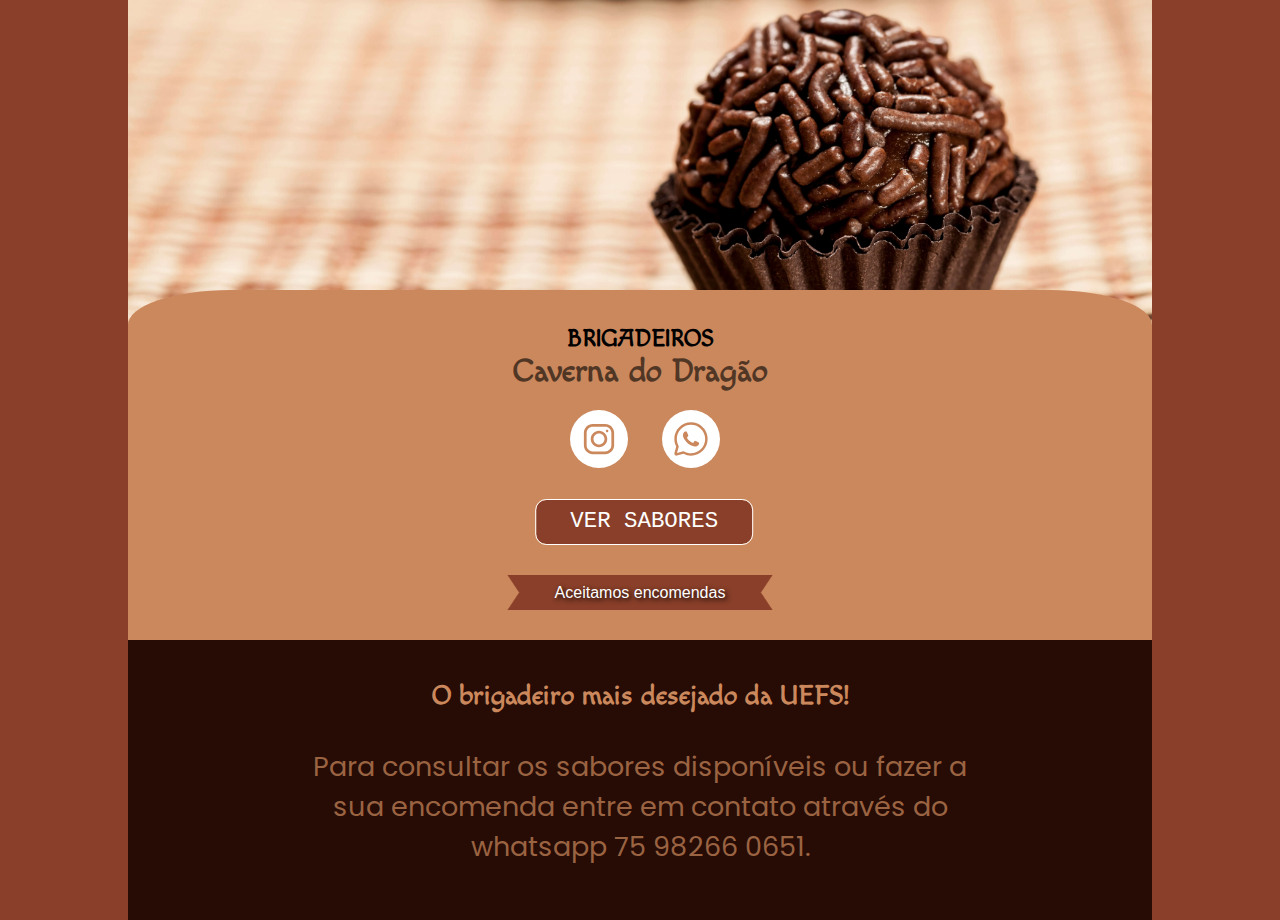
<file: index.html>
<!DOCTYPE html>
<html lang="pt-br">
<head>
    <meta charset="UTF-8">
    <meta http-equiv="X-UA-Compatible" content="IE=edge">
    <meta name="viewport" content="width=device-width, initial-scale=1.0">
    <link rel="icon" href="./imagens/brigadeiro-48.png">
    <link rel="stylesheet" href="./CSS/style.css">
    <title>Caverna do Dragão</title>
    <link rel="preconnect" href="https://fonts.googleapis.com">
    <link rel="preconnect" href="https://fonts.gstatic.com" crossorigin>
    <link href="https://fonts.googleapis.com/css2?family=Macondo&display=swap" rel="stylesheet">

    <link rel="preconnect" href="https://fonts.googleapis.com">
    <link rel="preconnect" href="https://fonts.gstatic.com" crossorigin>
    <link href="https://fonts.googleapis.com/css2?family=Poppins&display=swap" rel="stylesheet">
    

</head>
<body>
    <div id="header">
    </div>
    
    <main>
        <h2>BRIGADEIROS</h2>
        <h1>Caverna do Dragão</h1>
        
        <nav id="contato"> 
        <a href="https://www.instagram.com/cvernadodragao/"><div id="insta"> <svg fill="#cb885d" xmlns="http://www.w3.org/2000/svg"  viewBox="0 0 32 32" width="44px" height="44px"><path d="M 11.46875 5 C 7.917969 5 5 7.914063 5 11.46875 L 5 20.53125 C 5 24.082031 7.914063 27 11.46875 27 L 20.53125 27 C 24.082031 27 27 24.085938 27 20.53125 L 27 11.46875 C 27 7.917969 24.085938 5 20.53125 5 Z M 11.46875 7 L 20.53125 7 C 23.003906 7 25 8.996094 25 11.46875 L 25 20.53125 C 25 23.003906 23.003906 25 20.53125 25 L 11.46875 25 C 8.996094 25 7 23.003906 7 20.53125 L 7 11.46875 C 7 8.996094 8.996094 7 11.46875 7 Z M 21.90625 9.1875 C 21.402344 9.1875 21 9.589844 21 10.09375 C 21 10.597656 21.402344 11 21.90625 11 C 22.410156 11 22.8125 10.597656 22.8125 10.09375 C 22.8125 9.589844 22.410156 9.1875 21.90625 9.1875 Z M 16 10 C 12.699219 10 10 12.699219 10 16 C 10 19.300781 12.699219 22 16 22 C 19.300781 22 22 19.300781 22 16 C 22 12.699219 19.300781 10 16 10 Z M 16 12 C 18.222656 12 20 13.777344 20 16 C 20 18.222656 18.222656 20 16 20 C 13.777344 20 12 18.222656 12 16 C 12 13.777344 13.777344 12 16 12 Z"/></svg> </div> </a>

        <a href="https://contate.me/caverna-do-dragão"><div id="wpp"> <svg fill="#cb885d" xmlns="http://www.w3.org/2000/svg"  viewBox="0 0 48 48" width="40px" height="40px"><path d="M 24 3.9980469 C 12.972292 3.9980469 4 12.970339 4 23.998047 C 4 27.273363 4.8627078 30.334853 6.2617188 33.064453 L 4.09375 40.826172 C 3.5887973 42.629575 5.3719261 44.41261 7.1757812 43.908203 L 14.943359 41.740234 C 17.670736 43.136312 20.727751 43.998047 24 43.998047 C 35.027708 43.998047 44 35.025755 44 23.998047 C 44 12.970339 35.027708 3.9980469 24 3.9980469 z M 24 6.9980469 C 33.406292 6.9980469 41 14.591755 41 23.998047 C 41 33.404339 33.406292 40.998047 24 40.998047 C 20.998416 40.998047 18.190601 40.217527 15.742188 38.853516 A 1.50015 1.50015 0 0 0 14.609375 38.71875 L 7.2226562 40.779297 L 9.2851562 33.396484 A 1.50015 1.50015 0 0 0 9.1503906 32.261719 C 7.7836522 29.811523 7 27.002565 7 23.998047 C 7 14.591755 14.593708 6.9980469 24 6.9980469 z M 17.240234 15 C 16.921234 15 16.405797 15.119656 15.966797 15.597656 C 15.528797 16.073656 14.294922 17.228125 14.294922 19.578125 C 14.294922 21.928125 16.005141 24.197578 16.244141 24.517578 C 16.482141 24.834578 19.547344 29.812562 24.402344 31.726562 C 28.436344 33.316563 29.256812 32.999922 30.132812 32.919922 C 31.008813 32.841922 32.959422 31.766391 33.357422 30.650391 C 33.755422 29.534391 33.755672 28.579813 33.638672 28.382812 C 33.519672 28.183812 33.200656 28.063219 32.722656 27.824219 C 32.245656 27.585219 29.898937 26.430484 29.460938 26.271484 C 29.022938 26.112484 28.702766 26.031766 28.384766 26.509766 C 28.066766 26.987766 27.152047 28.062859 26.873047 28.380859 C 26.594047 28.700859 26.315891 28.740953 25.837891 28.501953 C 25.358891 28.260953 23.822094 27.757859 21.996094 26.130859 C 20.576094 24.865859 19.620797 23.302219 19.341797 22.824219 C 19.063797 22.348219 19.311781 22.086609 19.550781 21.849609 C 19.765781 21.635609 20.028578 21.292672 20.267578 21.013672 C 20.504578 20.734672 20.583188 20.53675 20.742188 20.21875 C 20.901188 19.90175 20.822125 19.621813 20.703125 19.382812 C 20.584125 19.143813 19.655469 16.780938 19.230469 15.835938 C 18.873469 15.041938 18.49725 15.024719 18.15625 15.011719 C 17.87825 15.000719 17.558234 15 17.240234 15 z"/></svg> </div> </a>
        </nav>
        <a id="sabores" href="./sabores.html"> VER SABORES </a>

        <div><img id="encomenda" src="./imagens/aviso.png" alt="Aceitamos Encomendas" height="35px" width="265px"> 
            <div id="text-encomendas">
                Aceitamos encomendas
            </div>
        </div>
       
    </main>

    <footer>

        <h3>O brigadeiro mais desejado da UEFS!</h3>

        <div id="texto-footer"> Para consultar os sabores disponíveis ou fazer a sua encomenda entre em contato através do <a href="https://contate.me/caverna-do-dragão" id="whatsapp-footer"> whatsapp 75 98266 0651.</a>  </div>   
        
    </footer>
</body>
</html>
</file>
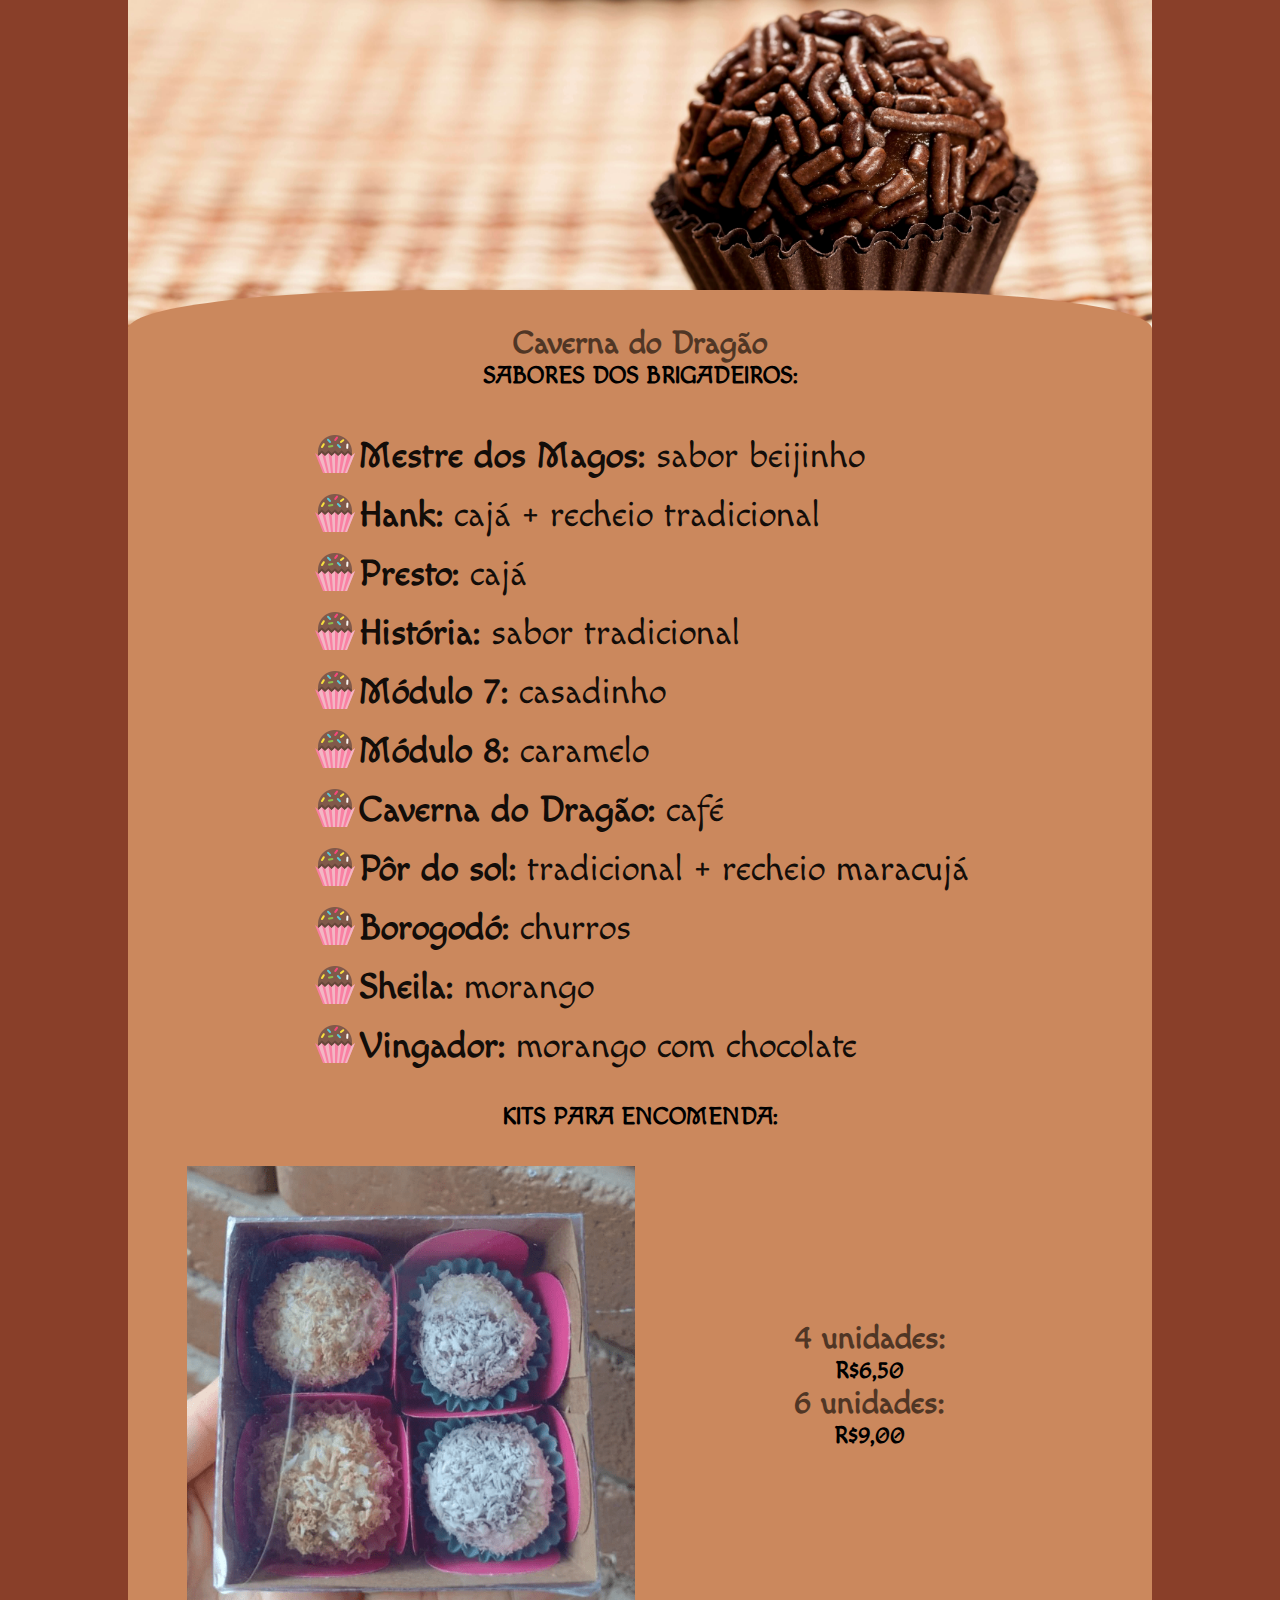
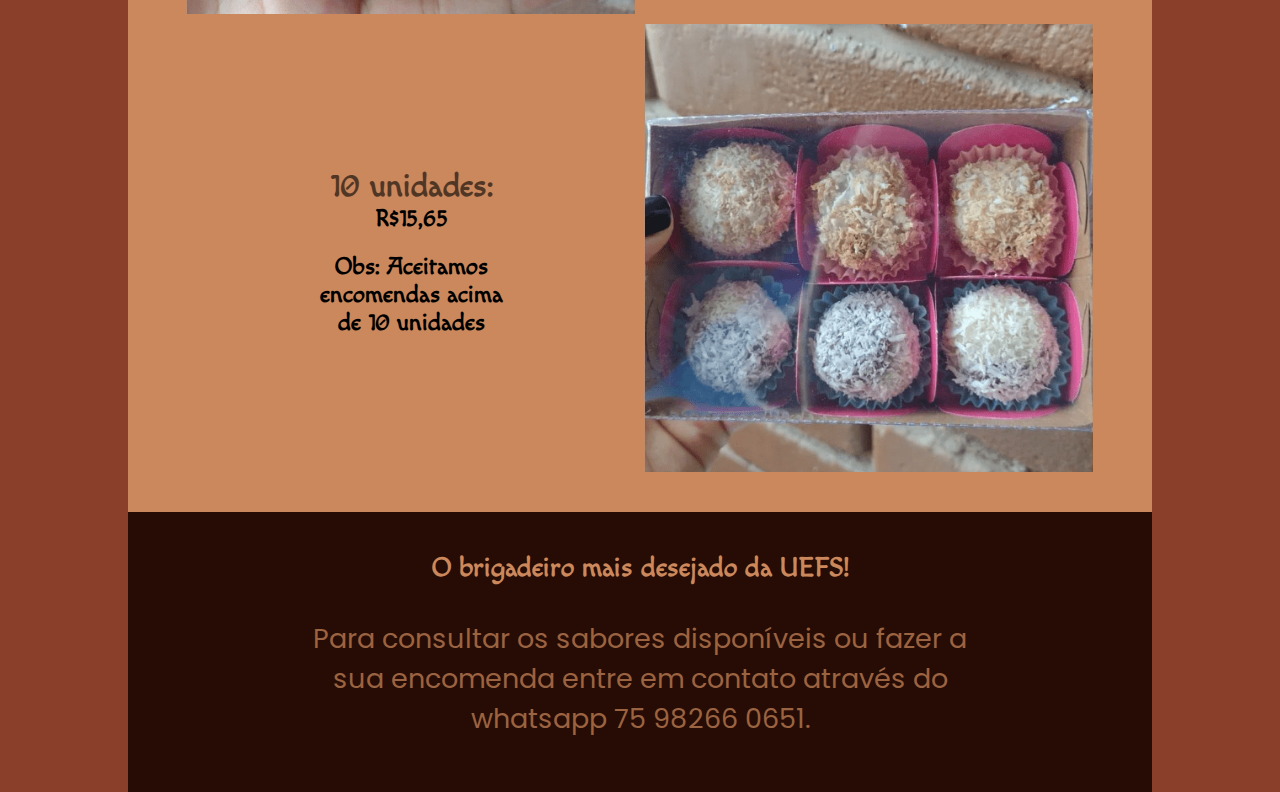
<file: sabores.html>
<!DOCTYPE html>
<html lang="pt-br">
<head>
    <meta charset="UTF-8">
    <meta http-equiv="X-UA-Compatible" content="IE=edge">
    <meta name="viewport" content="width=device-width, initial-scale=1.0">
    <link rel="icon" href="./imagens/brigadeiro-48.png">
    <link rel="stylesheet" href="./CSS/sabores.css">
    <title>Caverna do Dragão</title>
    <link rel="preconnect" href="https://fonts.googleapis.com">
    <link rel="preconnect" href="https://fonts.gstatic.com" crossorigin>
    <link href="https://fonts.googleapis.com/css2?family=Macondo&display=swap" rel="stylesheet">

    <link rel="preconnect" href="https://fonts.googleapis.com">
    <link rel="preconnect" href="https://fonts.gstatic.com" crossorigin>
    <link href="https://fonts.googleapis.com/css2?family=Poppins&display=swap" rel="stylesheet">
    

</head>
<body>
    <div id="header">
    </div>
    
    <div id="titulo-main">
        <h1>Caverna do Dragão</h1>
        <h2>SABORES DOS BRIGADEIROS:</h2>

    </div>
            <main>
        <div id="lista-sabores">
        <ul>
            <li><b>Mestre dos Magos:</b> sabor beijinho</li>
            <li><b>Hank:</b> cajá + recheio tradicional </li>
            <li><b>Presto:</b> cajá</li>
            <li><b>História:</b> sabor tradicional</li>
            <li><b>Módulo 7:</b> casadinho</li>
            <li><b>Módulo 8:</b> caramelo</li>
            <li><b>Caverna do Dragão:</b> café</li>
            <li><b>Pôr do sol:</b> tradicional + recheio maracujá</li>
            <li><b>Borogodó:</b> churros</li>
            <li><b>Sheila:</b> morango</li>
            <li><b>Vingador:</b> morango com chocolate</li>
        </ul>
    </div>
    <div style="padding-bottom: 70px;">
    <h2>KITS PARA ENCOMENDA:</h2>
    </div>


    <div id="encomenda">

        <div id="img-kit4">
            </div>
            <div id="texto-kit4e6">
                <h1>4 unidades:</h1>
                <h2>R$6,50</h2>
                <h1>6 unidades:</h1>
                <h2>R$9,00</h2>
            </div>

        <div id="texto-kit10eObs">
            <h1>10 unidades:</h1>
            <h2>R$15,65</h2>
            <h2 id="obs" style="padding-top: 20px;">Obs: Aceitamos encomendas acima de 10 unidades</h2>
        </div>

        <div id="img-kit6">
        </div>
    </div>

    </div>
    </main>

    <footer>

        <h3>O brigadeiro mais desejado da UEFS!</h3>

        <div id="texto-footer"> Para consultar os sabores disponíveis ou fazer a sua encomenda entre em contato através do <a href="https://contate.me/caverna-do-dragão" id="whatsapp-footer"> whatsapp 75 98266 0651.</a>  </div>   
        
    </footer>
</body>
</html>
</file>
<file: CSS/style.css>
*{
    margin: 0;
    padding: 0;
}

a{
    text-decoration: none;
    color: #cb885d;
}

body{
    position: relative;
    background-color: #893f29;
    max-width: 80%;
    margin: auto; 
    max-height: 500px;   
}

#header{
    height: 330px;
    background-image: url(../imagens/brigadeiro-a-brazilian-sweet.jpg);
    background-position: center;
    background-repeat: no-repeat;
    background-size: cover;
}

main{
    position: relative;
    height: 350px;
    width: 100%;
    bottom: 40px;
    background-image: url(../imagens/fundo-main.png);
    background-position: center;
    background-size: cover;
    background-repeat: no-repeat;
}

h1, h2{
    position: relative;
    top: 35px;
    text-align: center;
    font-family: 'Macondo', cursive;
}

h1{
    opacity: 0.6;
}

#contato{
    width: 160px;
    height: 58px;
    margin: auto;
    position: relative;
    top: 55px;  
}

#insta{
    position: relative;
    height: 58px;
    width: 58px;
    left: 10px;
    background-color: white;
    border-radius: 50%;
}

#insta:active{
    background-color: #893f29;
    opacity: 0.5;
}

#wpp:active{
    background-color: #893f29;
    opacity: 0.5;
}


#insta:hover{
    background-color: #893f29;
    opacity: 0.5;
}

#wpp:hover{
    background-color: #893f29;
    opacity: 0.5;
}

#sabores:hover{
    background-color: #260c04;
}

svg{
    position: absolute;
    left: 50%;
    top: 50%;
    transform: translate(-50%, -50%);
}

#wpp{
    position: absolute;
    height: 58px;
    width: 58px;
    background-color: white;
    border-radius: 50%;
    right: 0;
    top: 0;
}

#sabores{
    outline: 1px solid white;
    position: absolute;
    left: 50%;
    transform: translateX(-55%);
    top: 195px;
    display: inline-block;
    margin: 15px;
    width: 200px;
    height: 28px;
    background-color: #893f29;
    padding: 8px;
    border-radius: 10px;
    color: white;
    text-align: center;
    font-size: 1.4rem;
    font-family: monospace;
}

#sabores:active{
    background-color:  #260c04;

}

#encomenda{
    position: absolute;
    top: 285px;
    left: 50%;
    transform: translateX(-50%);
}

#text-encomendas{
    position: absolute;
    top: 295px;
    left: 50%;
    transform: translateX(-50%);
    color: white;
    text-align: center;
    font-family: 'Lucida Sans', 'Lucida Sans Regular', 'Lucida Grande', 'Lucida Sans Unicode', Geneva, Verdana, sans-serif;
    text-shadow: 2px 2px 5px black;
    line-height: 1;
}

footer{
    position: relative;
    top: -40px;
    height: 280px;
    width: 100%;
    background-color: #260c04;
}

h3{
    position: relative;
    top: 15px;
    padding: 25px;
    color: #cb885d;    
    font-family: 'Macondo', cursive;
    font-size: 1.3rem;
    text-align: center;
}

#texto-footer{
    color: #cb885d;
    opacity: 0.7;
    padding: 25px;
    text-align: center;
    font-family: 'Poppins', sans-serif;
}

#whatsapp-footer:hover {   
    border-bottom: 1px solid white;
}

@media screen and (max-width: 460px){
    body{
        max-width: 100%;
    }
}

@media screen and (max-width: 380px){
    #text-encomendas{
        font-size: 4.2vw;
    }
}

@media screen and (min-width: 710px){
    main{
        border-top-left-radius: 10%;
        border-top-right-radius: 10%;
    }

    h3, #texto-footer{
        font-size: 3vmin;
        max-width: 700px;
        margin: auto;
    }
}
    @media screen and (max-width: 710px){
        main{
            background-image: url(../imagens/fundo-main-movel.png);        
        }

}
</file>
<file: CSS/sabores.css>
*{
    margin: 0;
    padding: 0;
}

a{
    text-decoration: none;
    color: #cb885d;
}

body{
    position: relative;
    background-color: #893f29;
    max-width: 80%;
    margin: auto; 
    max-height: 500px;   
}

#header{
    height: 330px;
    background-image: url(../imagens/brigadeiro-a-brazilian-sweet.jpg);
    background-position: center;
    background-repeat: no-repeat;
    background-size: cover;
}

#titulo-main{
    position: relative;
    height: 130px;
    width: 100%;
    bottom: 40px;
    background-image: url(../imagens/fundo-main-sabores.png);
    background-position: center;
    background-size: cover;
    background-repeat: no-repeat;
}

main{
    position: relative;
    width: 100%;
    bottom: 41px;
    background-color: #cb885d;
}

#lista-sabores{
    display: flex;
    flex-direction: column;
    align-items: center;

}

li{
    list-style: none;
    font-family: 'Macondo', cursive;
    opacity: 0.9;
    font-size: 4vmin;
}

li::before{
    content: '';
    display: inline-block;
    width: 48px;
    height: 48px;
    background-image: url(../imagens/brigadeiro-48.png);
    position: relative;
    top: 12px;
}

h1, h2{
    position: relative;
    top: 35px;
    text-align: center;
    font-family: 'Macondo', cursive;
}

h1{
    opacity: 0.6;
}

#encomenda{
    top: 20px;
	display: grid;
    grid-template-areas: "img-kit4 texto-kit4e6"
    "texto-kit10eObs img-kit6";
    grid-gap: 10px;
    justify-content: center;
    align-items: center;
    text-align: center;
    padding-bottom: 40px;
}

#img-kit4, #img-kit6{
    display: inline-block;
    width: 35vw;
    height: 35vw;
    background-repeat: no-repeat;
    background-size: cover;
    background-position: center;
}

#img-kit4{
	grid-area: img-kit4;
    background-image: url(../imagens/kit-4.png);
}

#texto-kit4e6{
	grid-area: texto-kit4e6;
    height: 210px;
}

#texto-kit10eObs{
	grid-area: texto-kit10eObs;
    height: 230px;
}

#obs{
    width: 200px;
    margin: auto;
}

#img-kit6{
	grid-area: img-kit6;
    background-image: url(../imagens/kit-6.png);
}

footer{
    position: relative;
    top: -41px;
    height: 280px;
    width: 100%;
    background-color: #260c04;
}

h3{
    position: relative;
    top: 15px;
    padding: 25px;
    color: #cb885d;    
    font-family: 'Macondo', cursive;
    font-size: 1.3rem;
    text-align: center;
}

#texto-footer{
    color: #cb885d;
    opacity: 0.7;
    padding: 25px;
    text-align: center;
    font-family: 'Poppins', sans-serif;
}

#whatsapp-footer:hover {   
    border-bottom: 1px solid white;
}

@media screen and (min-width: 710px){
    h3, #texto-footer{
        font-size: 3vmin;
        max-width: 700px;
        margin: auto;
    }

    #titulo-main{
        border-top-left-radius: 30%;
        border-top-right-radius: 30%;
    }
}

    @media screen and (max-width: 710px){

        #titulo-main{
            background-image: url(../imagens/fundo-main-movel-sabores.png);        
        }

        li{
            font-size: 4vmin;
        }
}


@media screen and (max-width: 640px){

    #encomenda{
        grid-template-areas: "img-kit4"
        "texto-kit4e6"
        "img-kit6"
        "texto-kit10eObs";
        grid-gap: 10px;

    }
    
    #img-kit4, #img-kit6{
    width: 70vw;
    height: 70vw;
}

}

@media screen and (max-width: 460px){
    body{
        max-width: 100%;
    }
    li{
        font-size: 6vmin;
        letter-spacing: -1px;
        text-indent: 3px;
    }

    #img-kit4, #img-kit6{
        width: 80vw;
        height: 80vw;
    }

}

@media screen and (max-width: 400px){

    li::before{
        width: 30px;
        height: 30px;
        background-image: url(../imagens/brigadeiro-48.png);
        background-size: cover;
        background-position: center;
        background-repeat: no-repeat;
        position: relative;
        top: 7px;
    }
}
</file>
